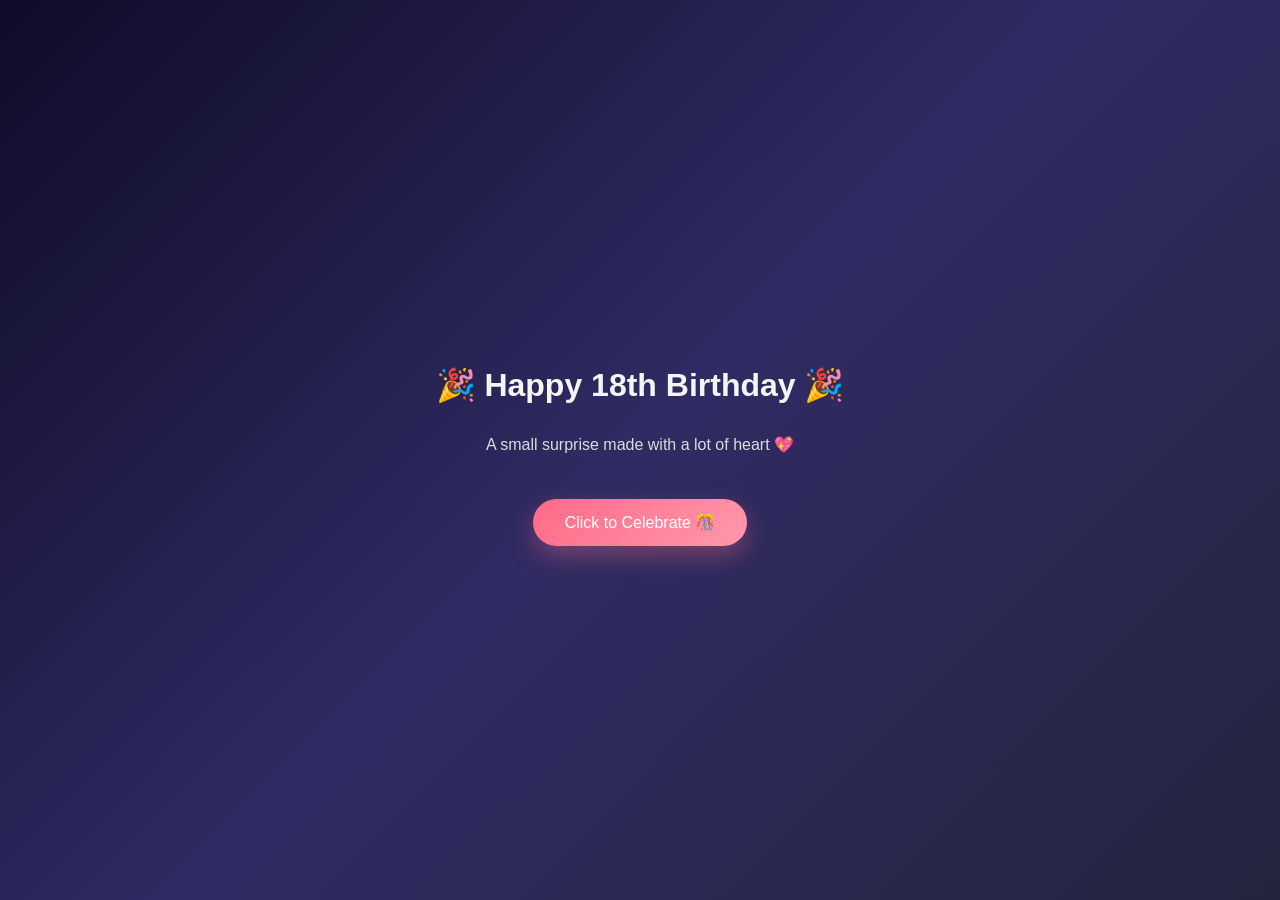
<file: index.html>
<!DOCTYPE html>
<html lang="en">
<head>
<meta charset="UTF-8">
<title>Happy Birthday 🎉</title>
<link rel="stylesheet" href="style.css">
</head>
<body class="center">

<audio autoplay loop>
  <source src="song.mp3" type="audio/mpeg">
</audio>

<h1>🎉 Happy 18th Birthday 🎉</h1>
<p class="subtitle">A small surprise made with a lot of heart 💖</p>

<button onclick="goNext()">Click to Celebrate 🎊</button>

<script src="script.js"></script>
</body>
</html>
</file>
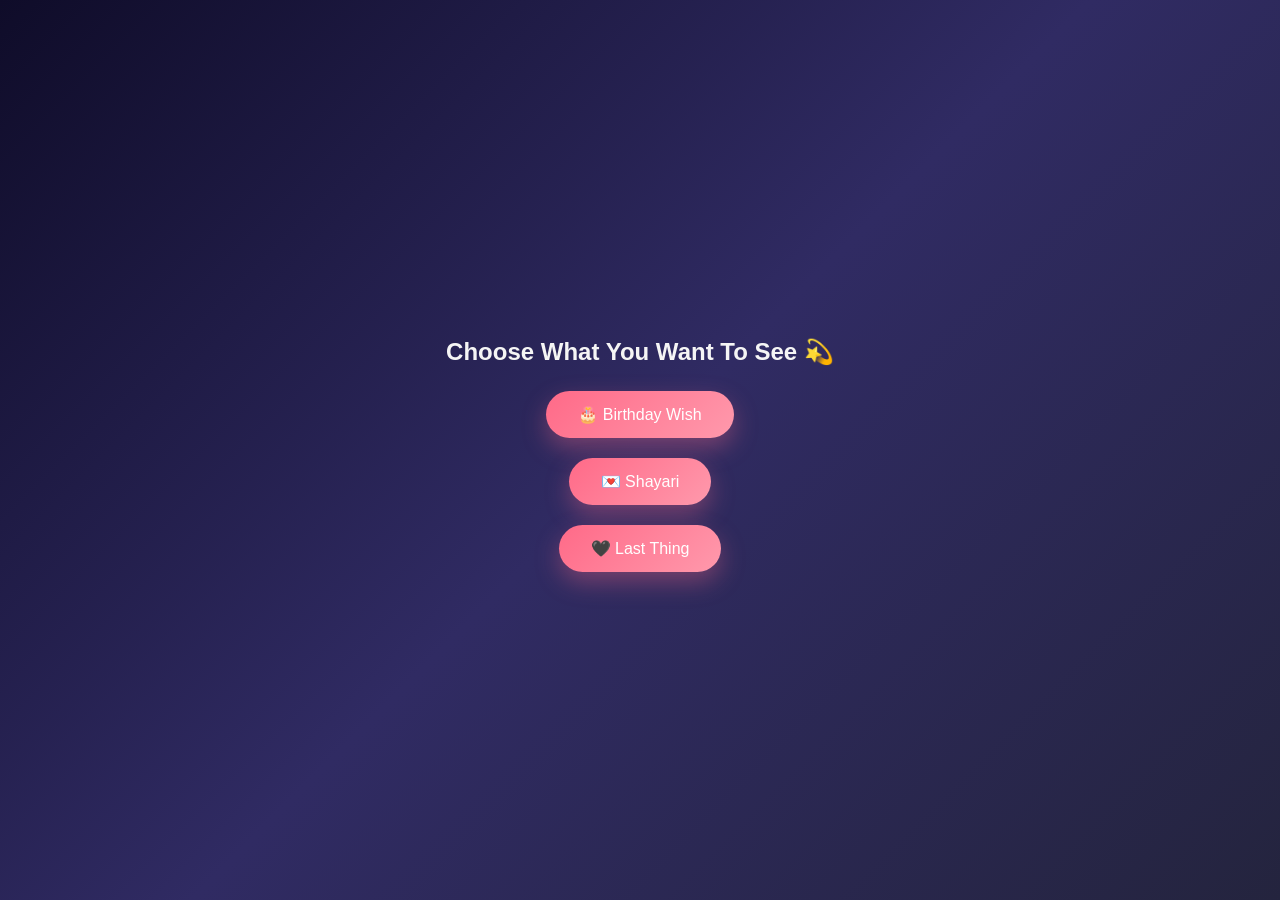
<file: menu.html>
<!DOCTYPE html>
<html lang="en">
<head>
<meta charset="UTF-8">
<title>Celebrate 🎂</title>
<link rel="stylesheet" href="style.css">
</head>
<body class="center">

<audio autoplay loop>
  <source src="song.mp3" type="audio/mpeg">
</audio>

<h2>Choose What You Want To See 💫</h2>

<button onclick="location.href='wish.html'">🎂 Birthday Wish</button>
<button onclick="location.href='shayari.html'">💌 Shayari</button>
<button onclick="location.href='last.html'">🖤 Last Thing</button>

</body>
</html>
</file>
<file: style.css>
* {
  box-sizing: border-box;
}

body {
  margin: 0;
  font-family: 'Segoe UI', sans-serif;
  background: linear-gradient(135deg, #0f0c29, #302b63, #24243e);
  color: #f5f5f5;
  min-height: 100vh;
}

.center {
  display: flex;
  flex-direction: column;
  justify-content: center;
  align-items: center;
  text-align: center;
  padding: 20px;
}

h1, h2 {
  font-weight: 600;
  margin-bottom: 15px;
}

.subtitle {
  color: #dcdcdc;
  margin-bottom: 35px;
}

.big-text {
  font-size: clamp(28px, 5vw, 42px);
}

button {
  background: linear-gradient(135deg, #ff6a88, #ff99ac);
  border: none;
  padding: 14px 32px;
  margin: 10px;
  font-size: 16px;
  color: white;
  border-radius: 50px;
  cursor: pointer;
  transition: 0.3s ease;
  box-shadow: 0 10px 25px rgba(255, 105, 135, 0.35);
}

button:hover {
  transform: translateY(-3px) scale(1.05);
}

.wish {
  max-width: 650px;
  font-size: 18px;
  line-height: 1.8;
  opacity: 0.95;
}

.card {
  background: rgba(255,255,255,0.08);
  backdrop-filter: blur(10px);
  padding: 22px;
  margin: 15px;
  border-radius: 20px;
  max-width: 550px;
  box-shadow: 0 8px 20px rgba(0,0,0,0.3);
}

/* Mobile perfection */
@media (max-width: 600px) {
  button {
    width: 90%;
  }
}
</file>
